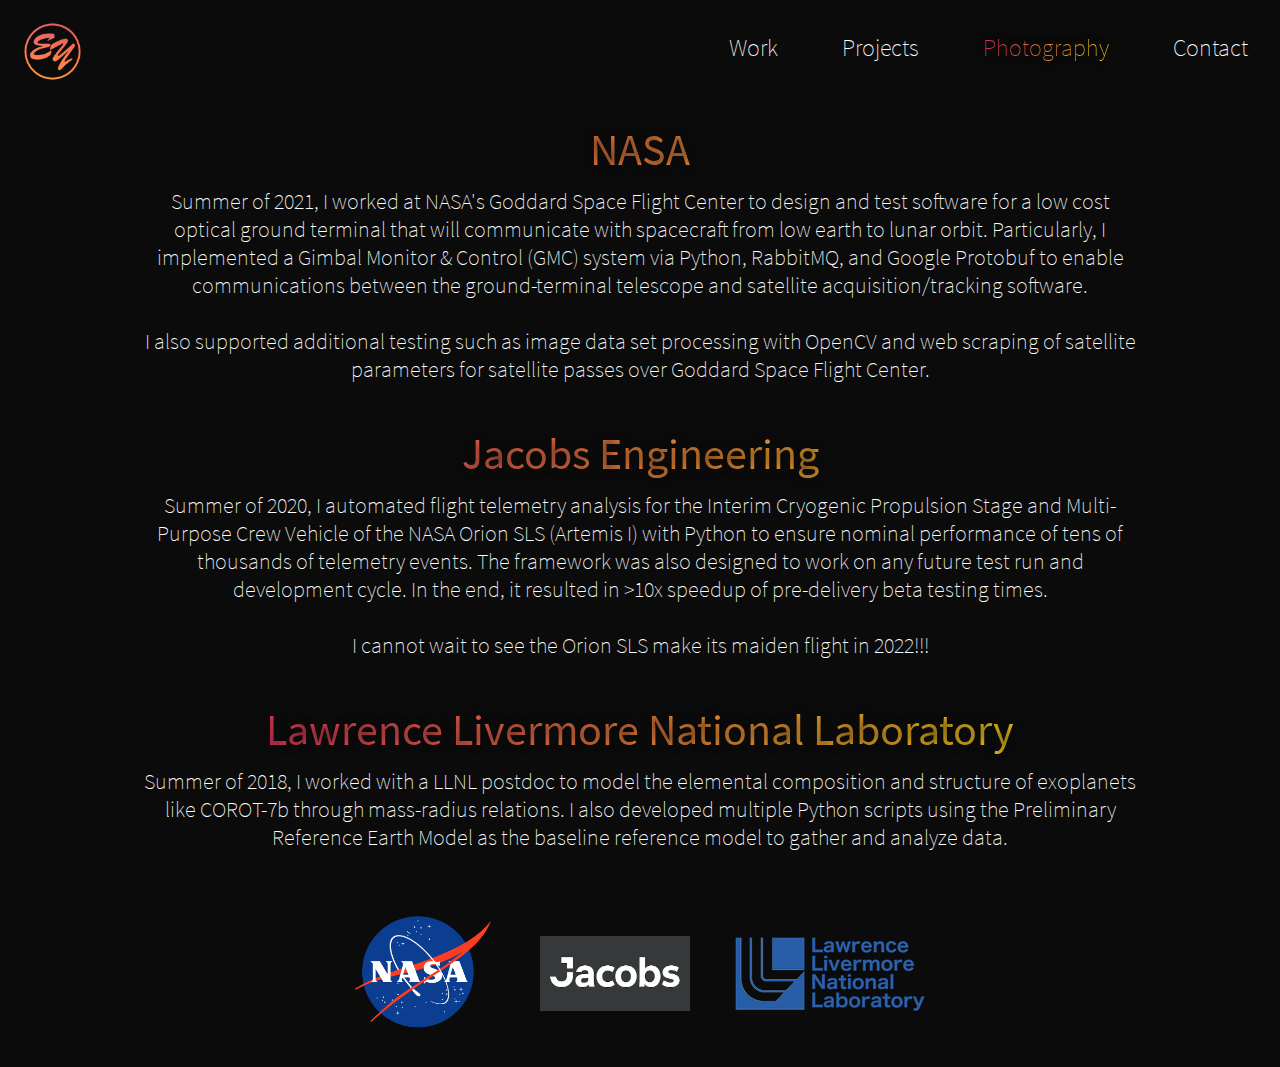
<file: work.html>
<!DOCTYPE html>
<html lang="en">
<head>
    <meta charset="UTF-8">
    <meta name="description" content="Eric Yang's Work">
    <meta name="viewport" content="width=device-width, initial-scale=1.0, minimum-scale=1">
    <meta http-equiv="X-UA-Compatible" content="ie=edge">

    <title>Work | Eric Yang</title>

    <link rel="stylesheet" type="text/css" href="css/style.css">
    <link rel="shortcut icon" href="other-images/Logo.png"/>
    
    <!--Nav Bar Hamburger Menu-->        
    <link rel="stylesheet" href="https://cdnjs.cloudflare.com/ajax/libs/font-awesome/4.7.0/css/font-awesome.min.css">
</head>
<body>
    <!--Navigation Bar-->
    <nav>
        <div id="logo"><a href="https://www.ericyyang.com"><img src="other-images/Logo.png" alt="Logo"></a></div>
        <div id="openMenu"><em class="fa fa-bars"></em></div>

        <ul id="mainMenu">
            <li><a href="work" class="underlined-link">Work</a></li>
            <li><a href="projects" class="underlined-link">Projects</a></li>
            <li><a href="photography" class="underlined-link1">Photography</a></li>
            <li><a href="contact" class="underlined-link">Contact</a></li>
            <div id="closeMenu"><em class="fa fa-times"></em></div>
        </ul>
    </nav>

    <!--About section-->
    <section id="about">
        <h1>NASA<br></h1>
        <p1 id="workPage">
            Summer of 2021, I worked at NASA's Goddard Space Flight Center
            to design and test software for a low cost optical ground terminal 
            that will communicate with spacecraft from low earth to lunar orbit. 
            Particularly, I implemented a Gimbal Monitor & Control (GMC) 
            system via Python, RabbitMQ, and Google Protobuf to enable 
            communications between the ground-terminal telescope and satellite 
            acquisition/tracking software. <br><br>
            
            I also supported additional testing such as image data set processing 
            with OpenCV and web scraping of satellite parameters for satellite 
            passes over Goddard Space Flight Center.
            <br><br>
        </p1>
        <h1>Jacobs Engineering<br></h1>
        <p1 id="workPage">
            Summer of 2020, I automated flight telemetry analysis for the 
            Interim Cryogenic Propulsion Stage and Multi-Purpose Crew Vehicle 
            of the NASA Orion SLS (Artemis I) with Python to ensure nominal 
            performance of tens of thousands of telemetry events. The framework
            was also designed to work on any future test run and development cycle.
            In the end, it resulted in >10x speedup of pre-delivery beta testing 
            times. <br><br>
            
            I cannot wait to see the Orion SLS make its maiden flight in 2022!!!<br><br>
        </p1>
        <h1>Lawrence Livermore National Laboratory<br></h1>
        <p1 id="workPage">
            Summer of 2018, I worked with a LLNL postdoc to model the elemental
            composition and structure of exoplanets like COROT-7b through 
            mass-radius relations. I also developed multiple Python scripts 
            using the Preliminary Reference Earth Model as the baseline 
            reference model to gather and analyze data.<br><br>
        </p1>
        <div class="images">
            <img src="other-images/nasa.png" alt = "nasa" id="nasa" loading="lazy">
            <img src="other-images/jacobs.png" alt = "jacobs" id="jacobs" loading="lazy">
            <img src="other-images/llnl.png" alt = "llnl" id="llnl" loading="lazy">
        </div>
        </section>
    </section>
        
    <!--Scripts-->
    <script src = "js/app.js"></script>
</body>
</html>
</file>
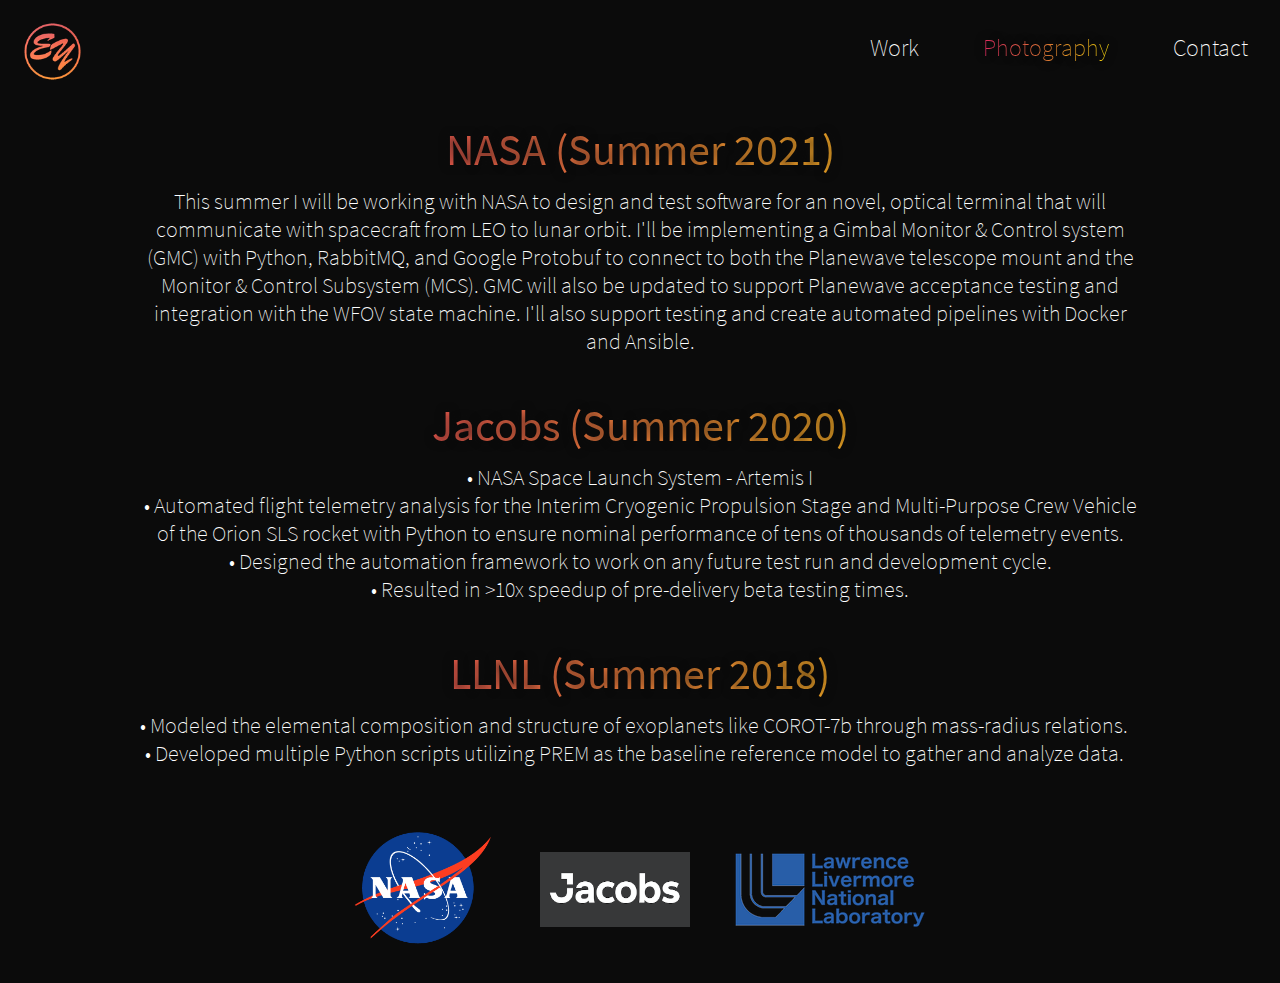
<file: html/work.html>
<!DOCTYPE html>
<html lang="en">
<head>
        <meta charset="UTF-8">
        <meta name="description" content="Eric Yang's Work">
        <meta name="viewport" content="width=device-width, initial-scale=1.0">
        <meta http-equiv="X-UA-Compatible" content="ie=edge">

        <title>Work | Eric Yang</title>

        <link rel="stylesheet" type="text/css" href="../css/style.css">
        <link rel="shortcut icon" href="../other-images/Logo.png"/>
        
        <!--Nav Bar Hamburger Menu-->        
        <link rel="stylesheet" href="https://cdnjs.cloudflare.com/ajax/libs/font-awesome/4.7.0/css/font-awesome.min.css">
</head>
<body>
        <!--Navigation Bar-->
        <nav>
                <div id="logo"><a href="index"><img src="../other-images/Logo.png" alt="Logo"></a></div>
                <div id="openMenu"><em class="fa fa-bars"></em></div>

                <ul id="mainMenu">
                        <li><a href="work" class="underlined-link">Work</a></li>
                        <li><a href="photography" class="underlined-link1">Photography</a></li>
                        <li><a href="contact" class="underlined-link">Contact</a></li>
                        <div id="closeMenu"><em class="fa fa-times"></em></div>
                </ul>
        </nav>

        <!--About section-->
        <section id="about">
                <h1>NASA (Summer 2021)<br></h1>
                <p1>
                        This summer I will be working with NASA to design and 
                        test software for an novel, optical terminal that will 
                        communicate with spacecraft from LEO to lunar orbit. 
                        I'll be implementing a Gimbal Monitor & Control system 
                        (GMC) with Python, RabbitMQ, and Google Protobuf to connect
                        to both the Planewave telescope mount and the Monitor & 
                        Control Subsystem (MCS). GMC will also be updated to 
                        support Planewave acceptance testing and integration
                        with the WFOV state machine. I'll also support testing
                        and create automated pipelines with Docker and Ansible.
                        <br><br>
                </p1>
                <h1>Jacobs (Summer 2020)<br></h1>
                <p1>
                        • NASA Space Launch System - Artemis I<br>
                        • Automated flight telemetry analysis for the Interim 
                          Cryogenic Propulsion Stage and Multi-Purpose Crew Vehicle
                          of the Orion SLS rocket with Python to ensure nominal 
                          performance of tens of thousands of telemetry events. <br>
                        • Designed the automation framework to work on any future
                          test run and development cycle. <br>
                        • Resulted in >10x speedup of pre-delivery beta testing times.<br><br>
                </p1>
                <h1>LLNL (Summer 2018)<br></h1>
                <p1>
                        • Modeled the elemental composition and structure of 
                        exoplanets like COROT-7b through mass-radius relations. <br>
                        • Developed multiple Python scripts utilizing PREM as the 
                        baseline reference model to gather and analyze data.
                        <br><br>
                </p1>
                <div class="images">
                        <img src="../other-images/nasa.png" alt = "nasa"id="nasa">
                        <img src="../other-images/jacobs.jpg" alt = "jacobs" id="jacobs">
                        <img src="../other-images/llnl.png" alt = "llnl" id="llnl">
                </div>
                </section>
        </section>

        <!--Scripts-->
        <script src = "../js/app.js"></script>
</body>
</html>
</file>
<file: css/style.css>
/* Fonts */
@font-face {
    src: url(../fonts/SourceSansPro-Regular.ttf);
    font-family: Source Sans Pro Regular;
}
@font-face {
    src: url(../fonts/SourceSansPro-ExtraLight.ttf);
    font-family: Source Sans Pro ExtraLight;
}

/* Hide scrollbar for Chrome, Safari and Opera */
*::-webkit-scrollbar {
    display: none;
}

/* Hide scrollbar for IE, Edge and Firefox */
* {
    -ms-overflow-style: none;  /* IE and Edge */
    scrollbar-width: none;  /* Firefox */
}

/* Universal styling */
* {
    box-sizing: border-box;
    margin: 0;
    padding: 0;
    font-family: Source Sans Pro ExtraLight, 'Calibri Light';
    font-weight: lighter;
    color:#fff;
}

html, body {
    overflow-x: hidden;
} 

/* Body Styling */
body {
    background: #0b0b0b;
}

.spacing {
    height: 100vh;
}

/* Navigation Styling */
nav {
    position: relative;
    display: flex;
    justify-content: space-between;
    z-index: 999;
}
nav #mainMenu {
    display: flex;
    list-style: none;
}
nav #mainMenu li a {
    margin: 22px;
    padding: 10px;
    display: inline-block;
    text-decoration: none;

    font-family: Source Sans Pro ExtraLight, 'Calibri Light';
    font-weight: lighter;
    font-size: 1.5rem;
}
nav #mainMenu .underlined-link1 {
    background: linear-gradient(to right, #f32170, #ffeb07);
    -webkit-text-fill-color: transparent;
    -webkit-background-clip: text;
            background-clip: text;
    text-shadow: 0 0 10px #0b0b0b;
}
nav #openMenu {
    font-size: 2rem;
    margin: 30px;
    display: none;
    cursor: pointer;
}
nav #mainMenu #closeMenu, .icons i {
    font-size: 2rem;
    display: none;
    cursor: pointer; 
}
nav #logo img {
    max-height:65px;
    max-width:65px;
    margin: 20px;
    left: 25px;
    cursor: pointer;
}
@media(max-width: 750px) {
    nav #mainMenu {
        height: 100vh;
        position: fixed;
        top: 0;
        right: 0;
        left: 0px;
        z-index: 10;
        flex-direction: column;
        justify-content: center;
        align-items: center;
        background: #0b0b0b;
        display: none;
    }
    nav #mainMenu #closeMenu {
        display: block;
        position: absolute;
        top: 30px;
        right: 31px;
    }
    nav #openMenu {
        display: block;
    }
    .icons i {
        display: inline-block;
        padding: 12px;
    }
}

/* Navigation Bar Underlining */
.underlined-link::after {
    content: '';
    display: block;
    width: 0;
    height: 2px;
    background: #fff;
    transition: width, .3s;
}
.underlined-link:hover::after {
    width: 100%;
    transition: width .3s;
}
.underlined-link1::after {
    content: '';
    display: block;
    width: 0;
    height: 2px;
    background: linear-gradient(to right, #f32170, #ffeb07);
    transition: width, .3s;
}
.underlined-link1:hover::after {
    width: 100%;
    transition: width .3s;
}

/* Center Area with TypedJS */
.typedJSArea h1 {
    font-family: Source Sans Pro ExtraLight, 'Calibri Light';
    font-weight: lighter;
    position: absolute;
    top: 50%;
    left: 50%;
    transform: translateX(-50%) translateY(-50%);
    font-size: 2.4em;
    z-index: 3;
}
.typedJSArea h1 .type {
    background: linear-gradient(to right, #f32170, #ffeb07);
    -webkit-text-fill-color: transparent;
    -webkit-background-clip: text;
            background-clip: text;
    text-shadow: 0 0 10px #0b0b0b;
}

/* Scroll Down Animation */
#scrollDown {
    position: absolute;
    height: 50px;
    width: 30px;
    left: 50%;
    bottom: 35px;
    border-radius: 50px;
}
#scrollDown::before,
#scrollDown::after {
    content: "";
    position: absolute;
    justify-content: center;
    top: 20%;
    border: 1px solid;
    border-image: linear-gradient(to right, #f32170, #ffeb07);
    border-image-slice: 1;
    height: 13px;
    width: 13px;
    transform: translate(-50%, -100%) rotate(45deg);
    border-top: 0px;
    border-left: 0px;
    animation: scrollDown 1.3s ease-in-out infinite;
}
#scrollDown::before {
    top: 20%;
    animation-delay: 0.3s;
}
@keyframes scrollDown {
    0% {
        opacity: 0;
    }
    30% {
        opacity: 1;
    }
    60% {
        opacity: 1;
    }
    100% {
        top: 90%;
        opacity: 0;
    }
}

/* Scroll Down Area */
#scrollSection {
    text-align: center;
    justify-content: center;
}
#scrollSection h1 {
    font-size: 2.4rem;
    width: 100%;
    font-family: Source Sans Pro Regular, 'Calibri Light';
}
#scrollSection p1 {
    display: flex;
    font-size: 1.7rem;
    margin: 40px 12%;
    font-family: Source Sans Pro ExtraLight, 'Calibri Light';
}

@media(min-width: 1031px) {
    #scrollSection {
        height: 90h;
    }
    #scrollSection #textP {
        font-size: calc(0.05vw + 1.1vh + 1.8vmin);
    }
}
@media(max-width: 400px) {
    #scrollSection h1 {
        font-size: 28px;
    }
    #scrollSection #textP {
        font-size: 20px;
    }
}

/* Contact Form */
#contactContainer {
    display: grid;
    justify-content: center;
    align-items: center;
    margin: 70px 20%;
    padding: 20px;
}
#contactContainer h2 {
    width: 100%;
    text-align: center;
    margin-bottom: 10px;
}
#contactContainer h2 span{
background: linear-gradient(to right, #f32170, #ffeb07);
    -webkit-text-fill-color: transparent;
    -webkit-background-clip: text;
            background-clip: text;
}
#contactContainer .row100 {
    position: relative;
    width: 100%;
    display: grid;
    grid-template-columns: repeat(autofit, minmax(300px, 1fr));
}
#contactContainer .row100 .col {
    position: relative;
    width: 100%;
    padding: 0 10px;
    margin: 40px 0 10px;
    transition: 0.5s;
}
#contactContainer .row100 .inputBox {
    position: relative;
    width: 100%;
    height: 40px;
}
#contactContainer .row100 .inputBox input,
#contactContainer .row100 .inputBox.textarea textarea {
    position: absolute;
    width: 100%;
    height: 100%;
    background: transparent;
    box-shadow: none;
    border: none;
    outline: none;
    font-size: 18px;
    padding: 0 10px;
    z-index: 1;
    color: #fff;
    font-family: Source Sans Pro Regular, 'Calibri';
}
#contactContainer .row100 .inputBox .text {
    position: absolute;
    top: 0;
    left: 0;
    line-height: 40px;
    font-size: 18px;
    padding: 0 10px;
    display: block;
    transition: 0.5s;
    pointer-events: none;
    font-family: Source Sans Pro Regular, 'Calibri';
}
#contactContainer .row100 .inputBox input:focus + .text,
#contactContainer .row100 .inputBox input:valid + .text {
    top: -35px;
    left: -10px;
}
#contactContainer .row100 .inputBox .line {
    position: absolute;
    bottom: 0;
    display: block;
    width: 100%;
    height: 2px;
    transition: 0.5s;
    background: linear-gradient(to right, #f32170, #ffeb07);
    border-radius: 2px;
    pointer-events: none;
}
#contactContainer .row100 .inputBox input:focus ~ .line,
#contactContainer .row100 .inputBox input:valid ~ .line {
    height: 100%;
}
#contactContainer .row100 .inputBox.textarea {
    position: relative;
    width: 100%;
    height: 100px;
}
#contactContainer .row100 .inputBox.textarea textarea {
    height: 100%;
    resize: none;
}
#contactContainer .row100 .inputBox textarea:focus + .text,
#contactContainer .row100 .inputBox textarea:valid + .text {
    top: -35px;
    left: -10px;
}
#contactContainer .row100 .inputBox textarea:focus ~ .line,
#contactContainer .row100 .inputBox textarea:valid ~ .line {
    height: 100%;
}
#contactContainer .row100 .inputBox .manImg {
    width: 18px;
    padding: 0 2px;
}
#contactContainer .row100 .inputBox #invalidText {
    font-size: 18px;
    font-family: Source Sans Pro Regular, 'Calibri Light';
}
@media(max-width: 750px) {
    #contactContainer {
        margin: 70px 5%;
    }
}

.socials {
    height: 15vh;
    display: flex;
    align-items: center;
    justify-content: center;
}
.socials a {
    font-size: 20px;
    width: 60px;
    height: 40px;
    line-height: 40px;
    text-align: center;
    transition: .4s linear;
}
.socials a+a {
    margin-left: 20px;
}
.socials a::before, .socials a::after {
    content: '';
    position: absolute;
    box-sizing: border-box;
    width: 40px;
    height: 100%;
    left: 10px;
    top: 0;
    transition: 0.4s linear;
}
.socials a:hover {
    transform: scale(0.75);
    background-image: linear-gradient(to right, #f32170, #ffeb07);
    -webkit-text-fill-color: transparent;
        -webkit-background-clip: text;
                background-clip: text;
}
.socials a:hover::before {
    border-left: 2px solid;
    border-right: 2px solid;
    transform: skewX(20deg);
    border-image: linear-gradient(to right, #f32170, #ffeb07);
    border-image-slice: 1;

}
.socials a:hover::after {
    border-top: 2px solid;
    border-bottom: 2px solid;
    transform: skewY(-20deg);
    border-image: linear-gradient(to right, #f32170, #ffeb07);
    border-image-slice: 1;
}

/* Form submit */
input[type="submit"] {
    padding: 7px 35px;
    cursor: pointer;
    outline: none;
    background: transparent;
    border-width: 2px;
    border-image: linear-gradient(90deg,  #f32170, #F5425E) 1;
    font-family: Source Sans Pro Regular, 'Calibri Light';
    font-size: 18px;
    transition: 0.6s;
}
input[type="submit"]:hover{ 
    background: linear-gradient(to right, #f32170, #F5425E);       
}

/* Valid/Invalid image */
#IMGSPOT {
        max-width: 20px;
}

/* About section */
#about {
    margin: 15px;
    box-sizing: border-box;
    text-align: center;
    justify-content: center;
    font-size: 22px;
}
#about p1 {
    display: flex;
    margin-top: 10px;
    margin-bottom: 15px;
    margin-left: 10%;
    margin-right: 10%;
    font-family: Source Sans Pro ExtraLight, 'Calibri Light';
}
#workPage {
    margin-left: 15%;
    margin-right: 15%;
}

#about h1 {
    margin: 0px 10%;
    font-family: Source Sans Pro Regular, 'Calibri';
    background: linear-gradient(to right, #f32170, #ffeb07);
    -webkit-text-fill-color: transparent;
    -webkit-background-clip: text;
            background-clip: text;
    text-shadow: 0 0 10px #0b0b0b;
}
#about h4 {
    margin: 0px 10%;
    font-family: Source Sans Pro Regular, 'Calibri';
    text-shadow: 0 0 10px #0b0b0b;
}

.images {
    display: flex;
    justify-content: center;
    align-items: center;
}
#nasa {
    margin: 20px;
    max-height: 150px;
    max-width: 150px;
}
#jacobs {
    margin: 20px;
    max-height: 150px;
    max-width: 150px;
}
#llnl {
    margin: 20px;
    max-height: 250px;
    max-width: 250px;
}
#fullStack1 {
    max-height: 300px;
    max-width: 300px;
    margin-right: 2px;
}
#fullStack2 {
    max-height: 289px;
    max-width: 289px;
}
#hatch {
    max-height: 571px;
    max-width: 571px;
}
#hatch2 {
    max-height: 475px;
    max-width: 475px;
}
#game1 {
    max-height: 375px;
    max-width: 375px;
}
#game2 {
    max-height: 374px;
    max-width: 374px;
}

@media(max-width: 665px) {
    #about h1 {
        font-size: 30px;
    }
    #about p1 {
        font-size: 22px;
    }
    #nasa {
        margin: 10px;
        max-height:100px;
        max-width:100px;
    }
    #jacobs {
        margin: 10px;
        max-height:127px;
        max-width:127px;
    }
    #llnl {
        margin: 10px;
        max-height:180px;
        max-width:180px;
    }
}
@media(max-width: 500px) {
    #about h1 {
        font-size: 26px;
    }
    #about p1 {
        font-size: 20px;
    }
    #nasa {
        margin: 10px;
        max-height:70px;
        max-width:70px;
    }
    #jacobs {
        margin: 10px;
        max-height:92px;
        max-width:92px;
    }
    #llnl {
        margin: 10px;
        max-height:130px;
        max-width:130px;
    }
}
@media(max-width: 380px) {
    #nasa {
        margin: 8px;
        max-height:55px;
        max-width:55px;
    }
    #jacobs {
        margin: 8px;
        max-height:75px;
        max-width:75px;
    }
    #llnl {
        margin: 8px;
        max-height:110px;
        max-width:110px;
    }
}

/* Shooting Stars */
.shootingstars {
    position: absolute;
    top: 50%;
    left: 50%;
    width: 4px;
    height: 4px;
    background: #fff;
    border-radius: 50%;
    box-shadow: 0 0 0 4px rgba(255,255,255,0.1),
    0 0 0 8px rgba(255,255,255,0.1),
    0 0 20px rgba(255,255,255,1);
    animation: animate 3s linear infinite;
    /* Following two lines are for 1 time comets, if that looks better*/
    /* animation-iteration-count: 1;
    opacity: 0; */
    z-index: -1;
}
.shootingstars::before{
    content: '';
    position: absolute;
    top: 50%;
    transform: translateY(-50%);
    width: 250px;
    height: 1px;
    background: linear-gradient(90deg, #fff, transparent);
}
@keyframes animate {
    0% {
        transform: rotate(315deg) translateX(0);
        opacity: 0.45;
    }
    70% {
        opacity: 0.45;
    }
    100% {
        transform: rotate(315deg) translateX(-1300px);
        opacity: 0;
    }
}
.shootingstars:nth-child(1) {
    top: 0px;
    right: 80px;
    left: initial;
    animation-duration: 8s;
    z-index: -1;
}
.shootingstars:nth-child(2) {
    top: 220px;
    right: 0px;
    left: initial;
    animation-duration: 15s;
    z-index: -1;
}
.shootingstars:nth-child(3) {
    top: 0px;
    right: 180px;
    left: initial;
    animation-duration: 20s;
    z-index: -1;
}
.shootingstars:nth-child(4) {
    top: 0px;
    right: 500px;
    left: initial;
    animation-duration: 10s;
    z-index: -1;
}
.shootingstars:nth-child(5) {
    top: 0px;
    right: 700px;
    left: initial;
    animation-duration: 6.2s;
    z-index: -1;
}
.shootingstars:nth-child(6) {
    top: 0px;
    right: 1000px;
    left: initial;
    animation-duration: 9s;
    z-index: -1;
}
.shootingstars:nth-child(7) {
    top: 0px;
    right: 840px;
    left: initial;
    animation-duration: 22s;
    z-index: -1;
}
.shootingstars:nth-child(8) {
    top: 400px;
    right: 450px;
    left: 100%;
    animation-duration: 7s;
    z-index: -1;
}
.shootingstars:nth-child(9) {
    top: 700px;
    right: 450px;
    left: 100%;
    animation-duration: 17s;
    z-index: -1;
}

#bg {
    position: fixed;
    top: 0;
    left: 0;
    bottom: 0;
    right: 0;
}
</file>
